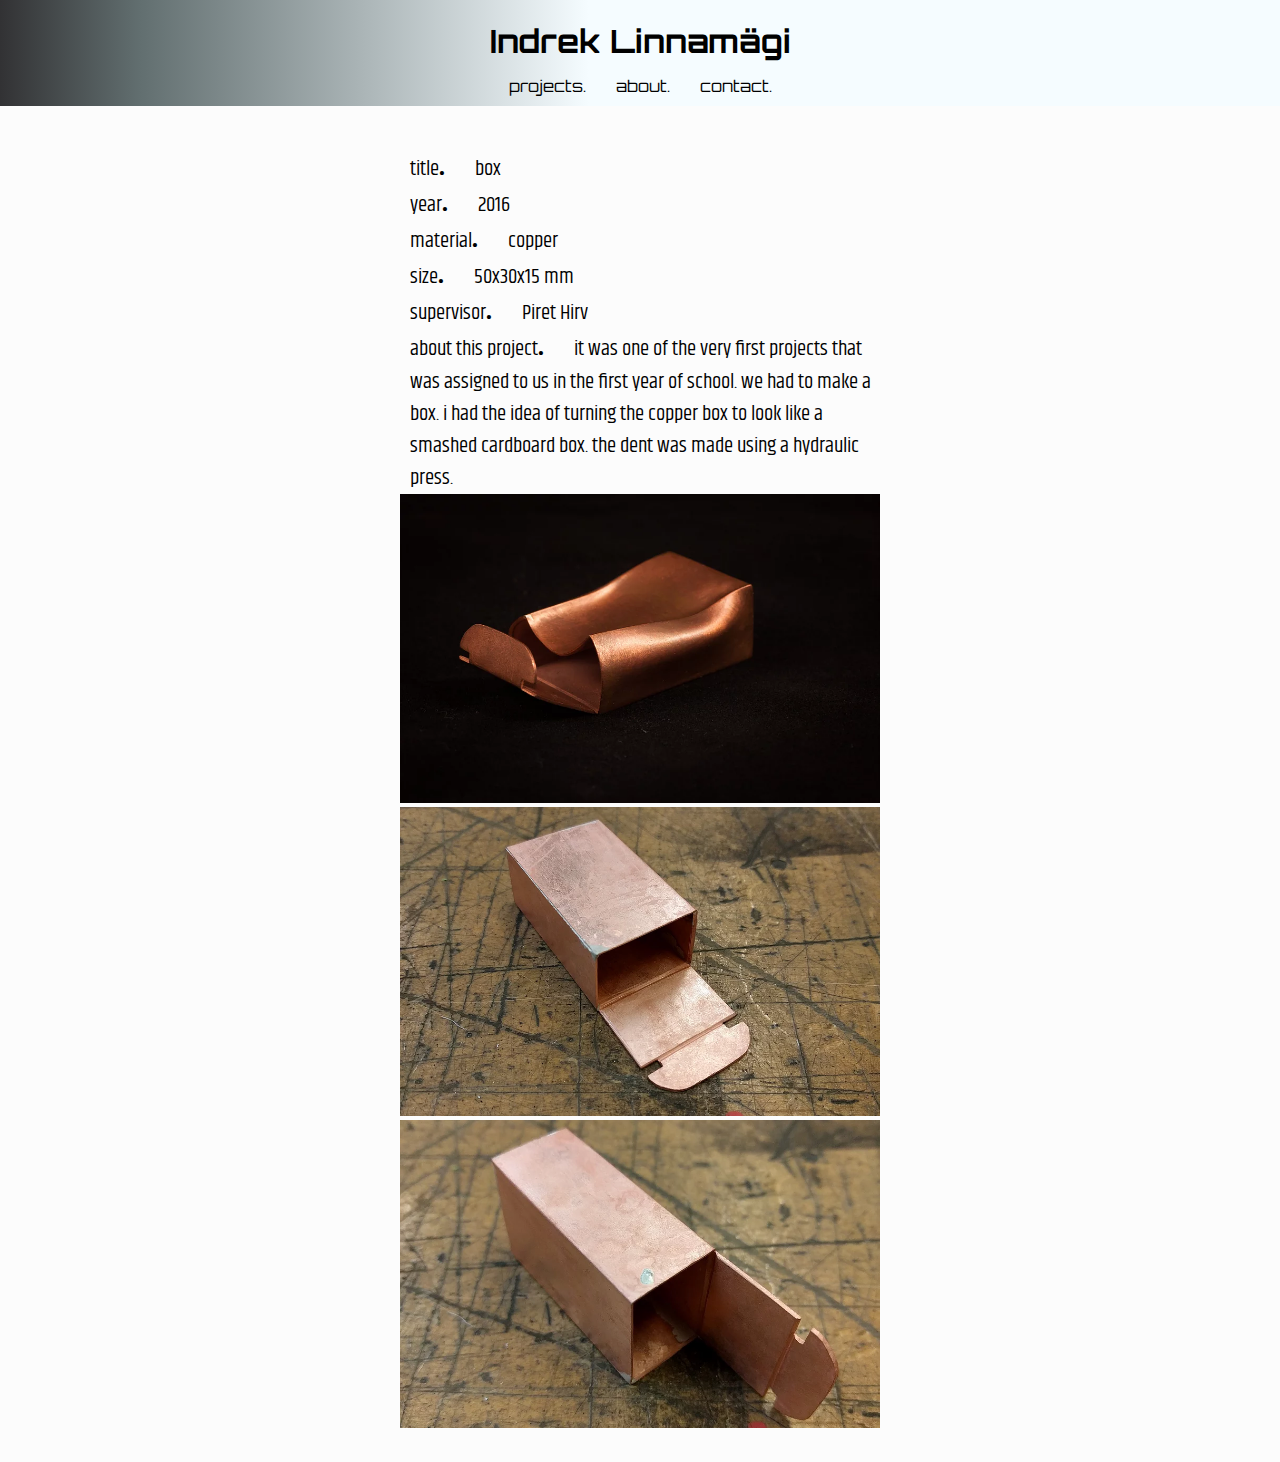
<file: projects/project03.html>
<!DOCTYPE html>
<html lang="en">
<head>
    <link rel="icon" type="image/png" href="../img\sun.png">
    <title>Indrek Linnamägi | projects</title>
    <link rel="stylesheet" type="text/css" href="../style.css">
    <link href="https://fonts.googleapis.com/css?family=Anton|Khand|Orbitron&display=swap" rel="stylesheet">
    <meta charset="UTF-8">
    <meta name="viewport" content="width=device-width, initial-scale=1.0">
    <meta http-equiv="X-UA-Compatible" content="ie=edge">
</head>
<body>
    <header class="sticky" style="background: rgb(50,50,52);
    background: linear-gradient(90deg, rgba(50,50,52,1) 0%, rgba(98,111,112,1) 11%, rgba(245,252,255,1) 46%);"> 
    <h1 class="name">Indrek Linnamägi</h1>
        <nav>
            <ul class="main-nav">
                <li><a href="../index.html#projects">projects.</a></li>
                <li><a href="../index.html#about">about.</a></li>
                <li><a href="../index.html#contact">contact.</a></li>
            </ul>
        </nav>
    </header>   
    
    <!-- Project -->
    <section class="project">
            <p>title<span class="dot">.</span><span>box</span></p>
            <p>year<span class="dot">.</span><span>2016</span></p>
            <p>material<span class="dot">.</span><span>copper</span></p>
            <p>size<span class="dot">.</span><span>50x30x15 mm</span></p>
            <p>supervisor<span class="dot">.</span><span>Piret Hirv</span></p>
            <p>about this project<span class="dot">.</span><span>it was one of the very first projects that was assigned to us in the first year of school. we had to make a box. i had the idea of turning the copper box to look like a smashed cardboard box. the dent was made using a hydraulic press.</span></p>

            <div class="cover"><img src="../img\box\box1.png" alt=""></div>
            <div class="cover"><img src="../img\box\box2.png" alt=""></div>
            <div class="cover"><img src="../img\box\box3.png" alt=""></div>    

    </section>

</body>
</html>
</file>
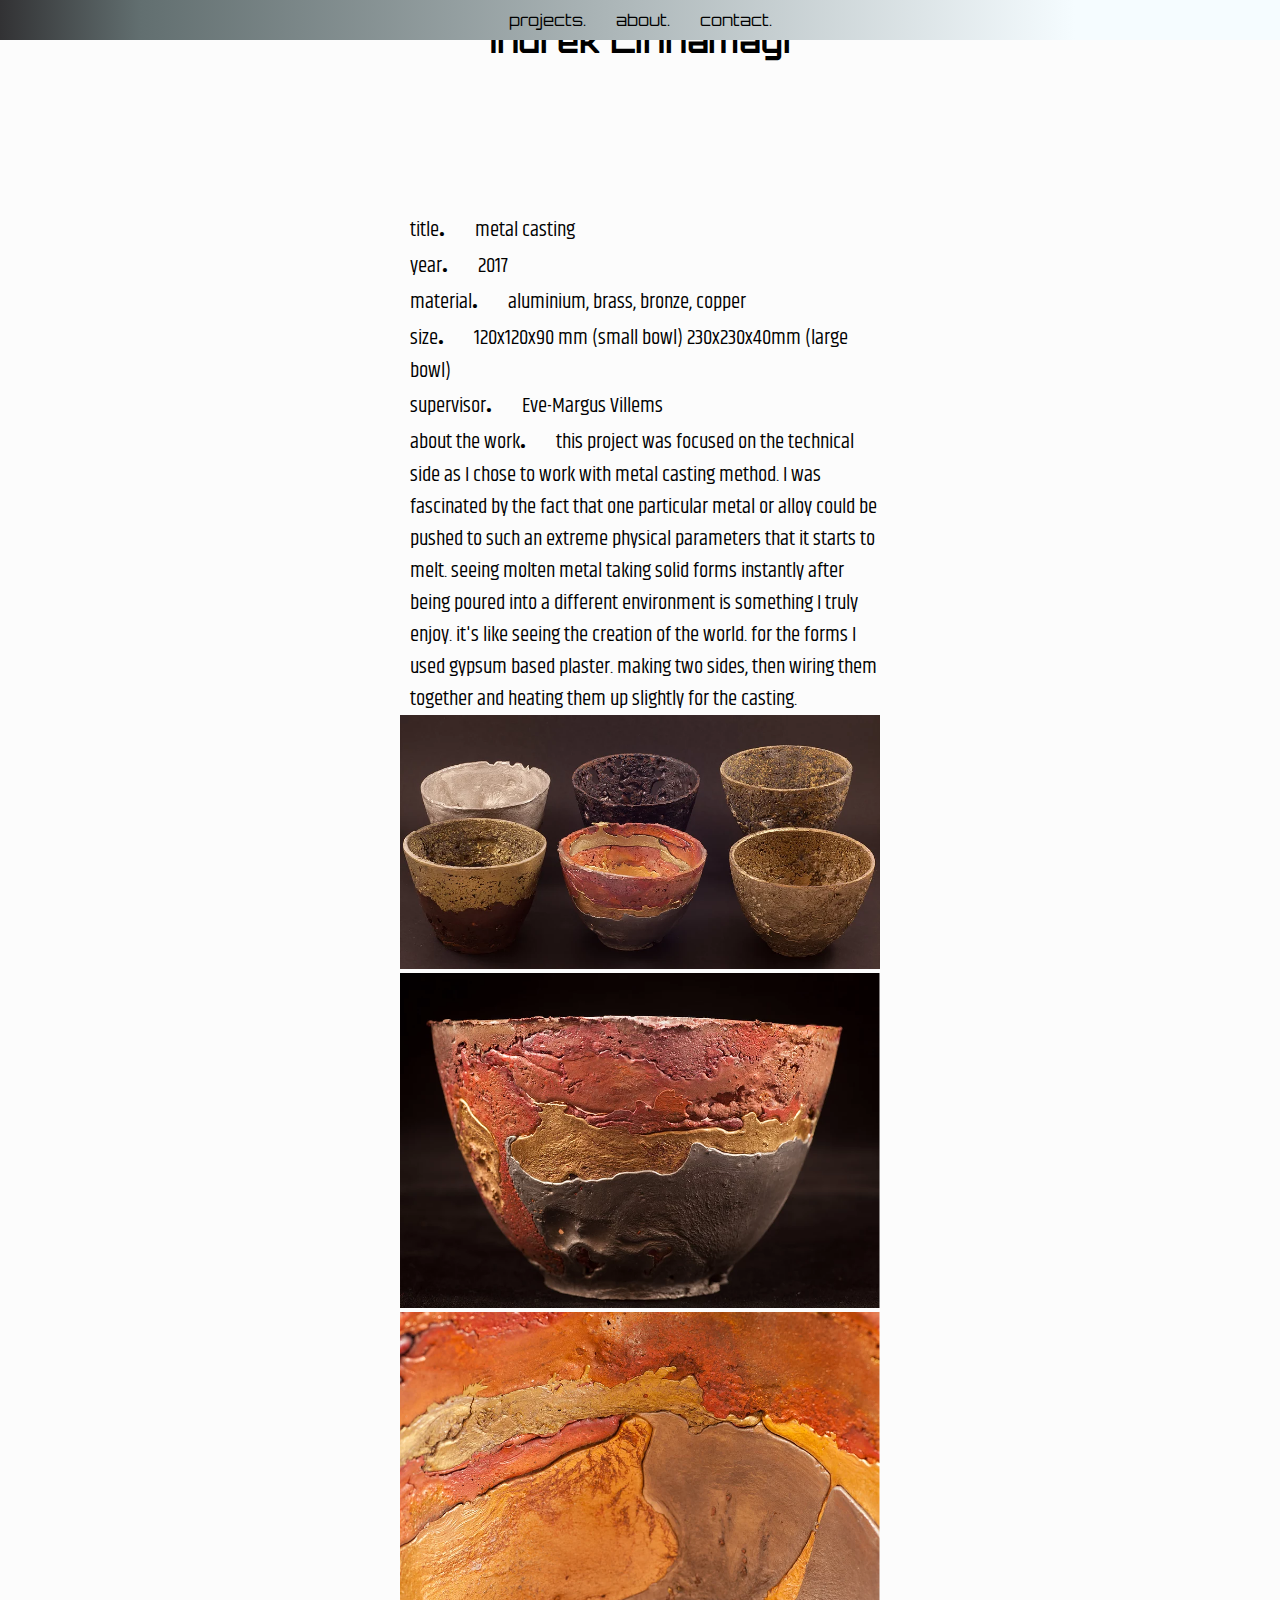
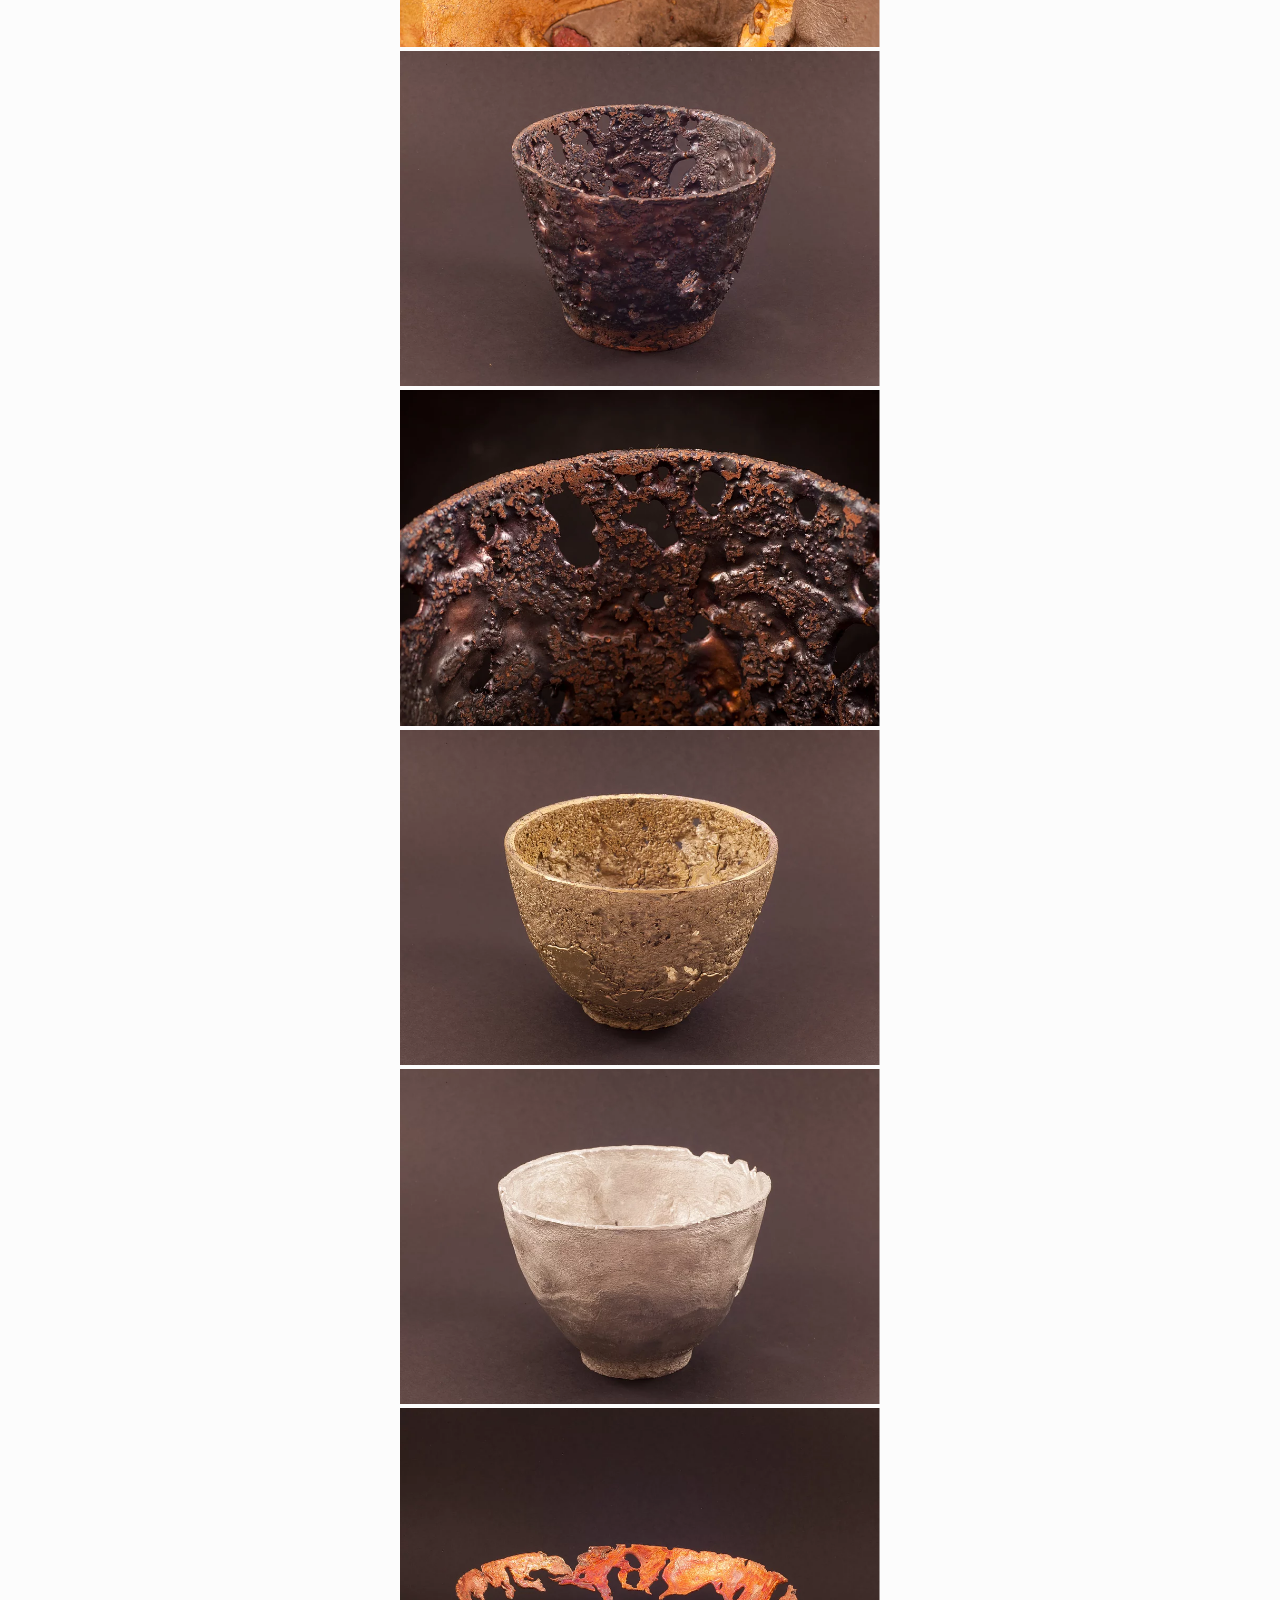
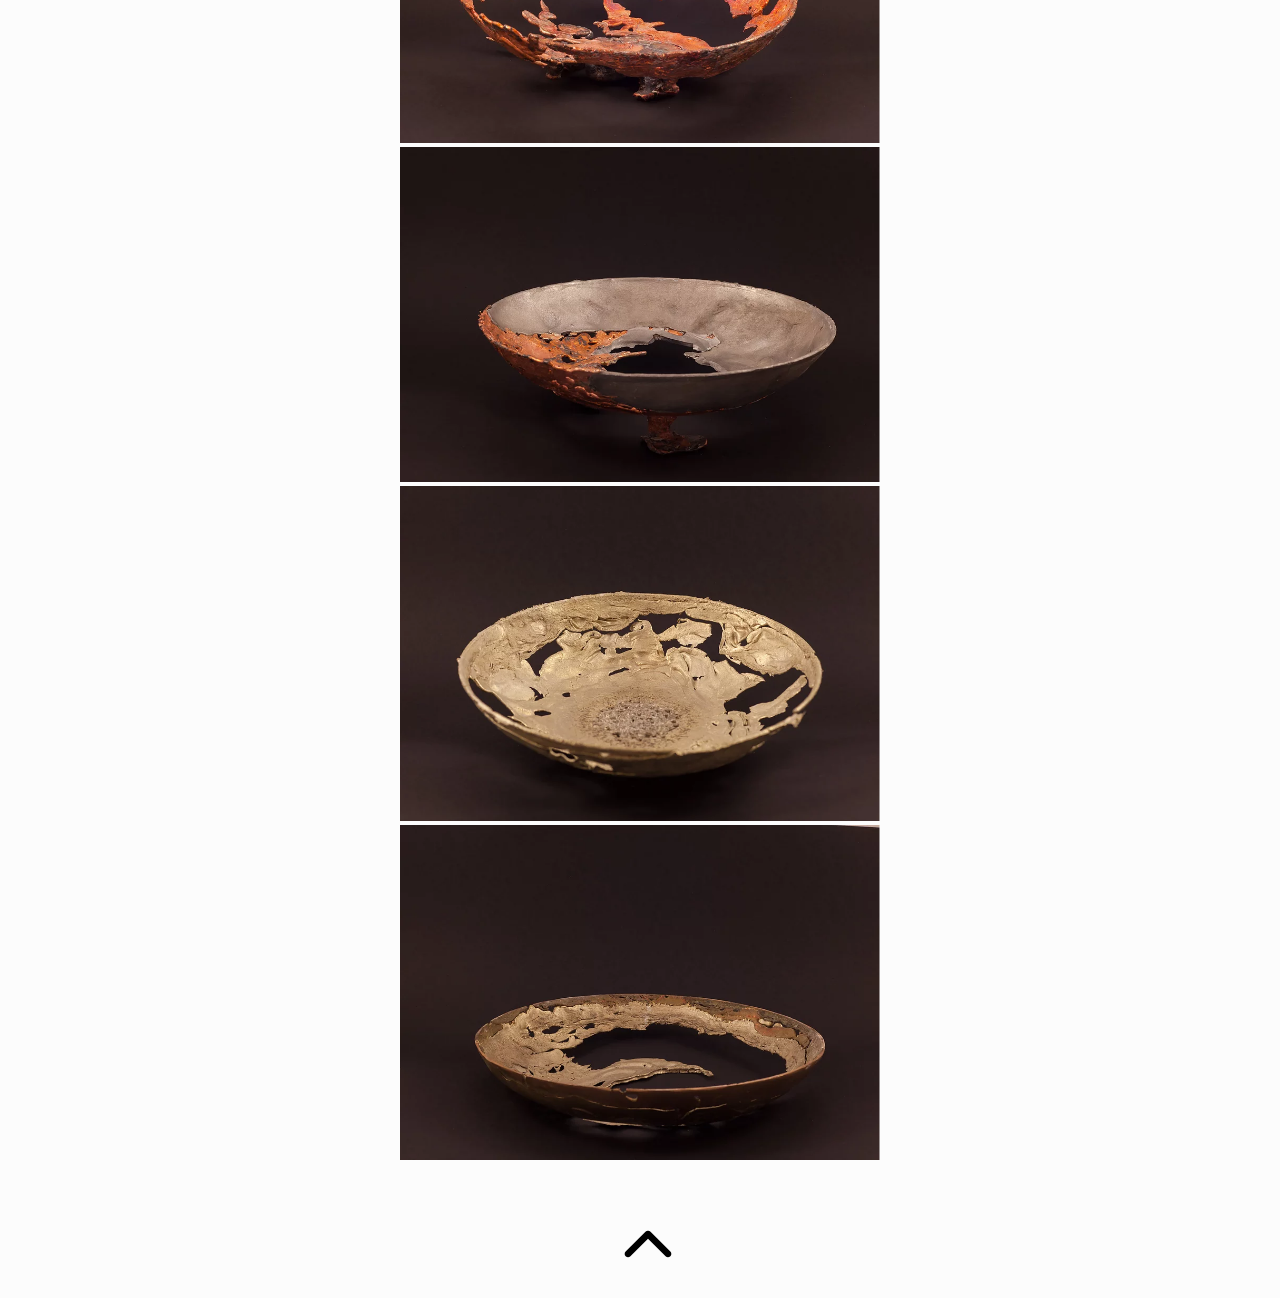
<file: projects/project04.html>
<!DOCTYPE html>
<html lang="en">
<head>
    <link rel="icon" type="image/png" href="../img\sun.png">
    <title>Indrek Linnamägi | projects</title>
    <link rel="stylesheet" type="text/css" href="../style.css">
    <link href="https://fonts.googleapis.com/css?family=Anton|Khand|Orbitron&display=swap" rel="stylesheet">
    <meta charset="UTF-8">
    <meta name="viewport" content="width=device-width, initial-scale=1.0">
    <meta http-equiv="X-UA-Compatible" content="ie=edge">
</head>
<body>
    <header>
    <h1 class="name">Indrek Linnamägi</h1>
        <nav class="sticky" style="background: rgb(50,50,52);
        background: linear-gradient(90deg, rgba(50,50,52,1) 0%, rgba(98,111,112,1) 11%, rgba(245,252,255,1) 84%);">
            <ul class="main-nav">
                <li><a href="../index.html#projects">projects.</a></li>
                <li><a href="../index.html#about">about.</a></li>
                <li><a href="../index.html#contact">contact.</a></li>
            </ul>
        </nav>
    </header>  
    <!-- Project -->
    <section class="project">
            <p>title<span class="dot">.</span><span>metal casting</span></p>
            <p>year<span class="dot">.</span><span>2017</span></p>
            <p>material<span class="dot">.</span><span>aluminium, brass, bronze, copper</span></p>
            <p>size<span class="dot">.</span><span>120x120x90 mm (small bowl) 230x230x40mm (large bowl)</span></p>
            <p>supervisor<span class="dot">.</span><span>Eve-Margus Villems</span></p>
            <p>about the work<span class="dot">.</span><span>this project was focused on the technical side as I chose to work with metal casting method. I was fascinated by the fact that one particular metal or alloy could be pushed to such an extreme physical parameters that it starts to melt. seeing molten metal taking solid forms instantly after being poured into a different environment is something I truly enjoy. it's like seeing the creation of the world. for the forms I used gypsum based plaster. making two sides, then wiring them together and heating them up slightly for the casting. </span></p>

            <div class="cover"><img src="../img\casting\casting.png" alt=""></div>
            <div class="cover"><img src="../img\casting\casting2.png" alt=""></div>
            <div class="cover"><img src="../img\casting\casting3.png" alt=""></div>
            <div class="cover"><img src="../img\casting\casting4.png" alt=""></div>
            <div class="cover"><img src="../img\casting\casting5.png" alt=""></div>
            <div class="cover"><img src="../img\casting\casting6.png" alt=""></div>
            <div class="cover"><img src="../img\casting\casting7.png" alt=""></div>
            <div class="cover"><img src="../img\casting\casting8.png" alt=""></div>
            <div class="cover"><img src="../img\casting\casting9.png" alt=""></div>
            <div class="cover"><img src="../img\casting\casting10.png" alt=""></div>
            <div class="cover"><img src="../img\casting\casting11.png" alt=""></div>  
        </div>
    </section>

    <div class="arrowUp">
        <a href="#top"><img src="\img\Arrow-down.svg" alt="downArrow"></a>
    </div>

</body>
</html>
</file>
<file: style.css>
body {
    margin: 0 auto;
    font-family: Arial;
    background-color: #fcfcfc;
}

/**********************************************
                    MOBILE
**********************************************/
    /***************
       General
    ****************/

html {
    scroll-behavior: smooth;
}

.name {
    text-align: center;
    font-size: 2rem;
    font-family: 'Orbitron', sans-serif;
    margin-bottom: 5px;
} 

h2 {
    font-family: 'Orbitron', sans-serif; 
    text-align: center;
    font-size: 1.5rem;
}

p {
    font-family: 'Khand', sans-serif;
    font-size: 1.3rem;
    text-align: center;
}

.sticky {
    position: fixed;
    top: 0;
    width: 100%;
    background-color: white;
    margin-bottom: 0px;
}

    /***************
        Nav Bar
    ****************/
.main-nav {
    display: flex;
    list-style: none;
    margin: 0;
    margin-bottom: 0vh;
    font-size: 1rem;
    justify-content: center;
    font-family: 'Orbitron', sans-serif;    
    padding: 0;
} 

 li {
    padding: 10px;
    margin: 0 5px;
} 

a {
    color: black; 
    text-decoration: none;
} 

.main-nav a:hover {
    text-decoration: underline;
}

.arrowDown {
    display: none;
}

/** INDEX PAGE**/
   /***************
        Projects
    ****************/

.grid-wrapper {
    display: grid;
    grid-template-columns: 1fr;
    grid-gap: 2px;
    margin-bottom: 100px;

}

.box {
    padding: 0;
    margin: 3px;
}

.box img {
    width: 100%;
    margin: auto;
}

.box:hover {
    -webkit-transform: rotate(-1deg);
    -moz-transform: rotate(-1deg);
    -o-transform: rotate(-1deg);
    transform: rotate(-1deg);
}

.zone {
    padding: 1px;
    cursor:pointer;
    color:#FFF; 
    border-radius: 1px;
    transition: all .3s linear;
}

.zone:hover {
    -webkit-box-shadow:rgba(0,0,0,0.8) 0px 5px 15px, inset rgba(0,0,0,0.15) 0px -10px 20px;
    -moz-box-shadow:rgba(0,0,0,0.8) 0px 5px 15px, inset rgba(0,0,0,0.15) 0px -10px 20px;
    -o-box-shadow:rgba(0,0,0,0.8) 0px 5px 15px, inset rgba(0,0,0,0.15) 0px -10px 20px;
    box-shadow:rgba(0,0,0,0.8) 0px 5px 15px, inset rgba(0,0,0,0.15) 0px -10px 20px;
}



    /***************
        About
    ****************/
#about p{
    margin: 20px;
}

#about {
    margin-bottom: 0px;
}

.social-media-buttons {
    display: flex;
    justify-content: center;
}
.social-media-buttons i{
    margin: auto 10px;
    
}

    /***************
        Contact
    ****************/

#contact form{
    display: flex;
    flex-direction: column;
    margin: 8px;
}

#contact input,textarea {
    padding: 6px 10px;
    font-size: 1rem;
    margin: 1.5px 0px;
    border: 1.3px solid black;
    border-radius: 6px;
}

#contact input::placeholder, textarea::placeholder, input[type="submit"]{
    font-size: 1rem;
    font-family: 'Orbitron', sans-serif;
}

#contact input[type="submit"] {
    background-color: black;
    color: white;
    border-radius: 6px;
}


/** PROJECT PAGE**/

.project {
    display: grid;
    grid-template-columns: 1fr;
    grid-gap: 0px;
    margin-bottom: 1px;
    margin-top: 150px;
}

.project p {
    text-align: left;
    margin: 0 0 0 10px;
}

.project .dot {
    font-weight: 900;
    font-size: 1.5rem;
    margin-right: 30px;
}

.project .cover {
    padding: 0;
    margin: 0;
}

.project .cover img {
    width: 100%;
    margin: auto;
}

.arrowUp a{
    width: 65px;
    height: 65px;
}

.arrowUp img {
    width: 100%;
    height: 100%;
    margin: 10px 0px;
    transform: rotate(180deg);
}

/**********************************************
                    TABLET
**********************************************/
@media only screen and (min-width: 768px) {

}

/**********************************************
                    DESKTOP
**********************************************/
@media only screen and (min-width: 992px) {
/** INDEX PAGE**/
    /***************
        Nav Bar
    ****************/
    .arrowDown {
        display: flex;
        justify-content: center;
    }

    .arrowDown img {
        width: 80px;
        height: 80px;
        margin: 320px 0px;
    }


   /***************
        Projects
    ****************/
    .grid-wrapper {
        display: grid;
        grid-template-columns: 1fr 1fr 1fr;
        margin: 0 60px;
    }

    .grid-wrapper .box {
        margin: 2px;
        padding: 8px;
        border-radius: 2px;
    }

    .grid-wrapper img {
        width: 100%;
        height: 100%;
        object-fit: cover; 
        border-radius: 2px;
    }

    .zone {
        padding:30px 50px;
        cursor:pointer;
        color:#FFF; 
        border-radius: 2px;
        transition: all .3s linear;
    }

    /***************
        Contact
    ****************/
    #contact {
        margin: 0px 550px;
    }



/** PROJECT PAGE**/
    .project {
        margin: 150px 400px 30px 400px;
    }

    .arrowUp {
        margin-bottom: 30px;
        margin-top: 0px;
    }

}


/** RANDO**/

.arrowUp {
    display: flex;
    justify-content: center;
}

.arrowUp img {
    width: 80px;
    height: 80px;
    margin: 10px 0px;
    transform: rotate(180deg);
}

/******
TEST
*******/

.arrowUpTEST {
    height: 64px;
    width: 64px;
    margin: auto 0px;
}

.arrowUpTEST img {
    height: 100%;
    width: 100%;
    transform: rotate(180deg);
}

.arrowUpTEST a {
    margin: 0px;
    padding: 0px;
}

.sticky-bottom {
    position: fixed;
    bottom: 0;
    width: 100%;
    background-color: white;
    margin-bottom: 0px;
    margin: 0px;
    padding: 0px;
}







/* h2 {
    font-size: 3em;
    text-align: center;
}

p {
    text-align: center;
} */ 

/***********************************************************************
 *  Nav Bar
 **********************************************************************/


/* .main-nav li {
    color: black;
} */

/* @media only screen and (max-width: 600px) {
    .main-nav {
        font-size: 0.5em;
        padding: 0;
    }
} */

 /* 

 

  */

  

/* .arrowDown {
    display: flex;
    justify-content: center;
    align-items: center;
    height: 60vh;
}

.arrowDown > img {
    width: 64px;
    height: 64px;
} */

/***********************************************************************
 *  Grid Panel
 **********************************************************************/
 
/* 
}





.box > img {
    width: 100%;
    height: 100%;
} */

/***********************************************************************
 *  Contact
 **********************************************************************/
/* .contact-form {
    display: flex;
    justify-content: center;
    width: 50%;
    margin: auto;
}

.contact-form > form {
    display: flex;
    flex-direction: column;

}

.contact-form input {
    margin-bottom: 6px;
}

input , textarea{
    border: 1px solid black;
    border-radius: 1px;
    height: 30px;
    /* text-indent: 10px; */
    /* font-family: inherit;
    font-size: inherit;
  }

textarea {
      height: 100px;
}

#contact {
    margin-bottom: 30px;
}  

/***********************************************************************
 *  Projects
 **********************************************************************/


 /* FLEXBOX 
 
 .project-info{
    display:flex;
    flex-direction: column;
    align-items: flex-start;
    margin-bottom: 30px;
    margin-left: 30%;
}

.project-info p {
    text-align: left;
}

.project-images-container {
    display:flex;
    flex-direction: column;
    align-items: center;
}

.project-images-container img {
    margin-bottom: 30px;
}

.project {
    margin-bottom: 40px;
} */

/* .project {
    display: grid;
    grid-template-columns: 1.5fr 1fr 1fr 1fr 1.5fr;

}

.project p {
    grid-column-start: 2;
    text-align: left;
    grid-column-end: 5;
    margin: 1.5px;
}

.cover {
    grid-column-start: 2;
    grid-column-end: 5;
}

.cover img {
    width: 100%;
}

@media only screen and (max-width: 768px) {
    .project {
        display: grid;
        grid-template-columns: 1fr 8fr 8fr 8fr 1fr;  
    }
    .project p {
        color:red;
    }
} */

/* 
}


} */
</file>
